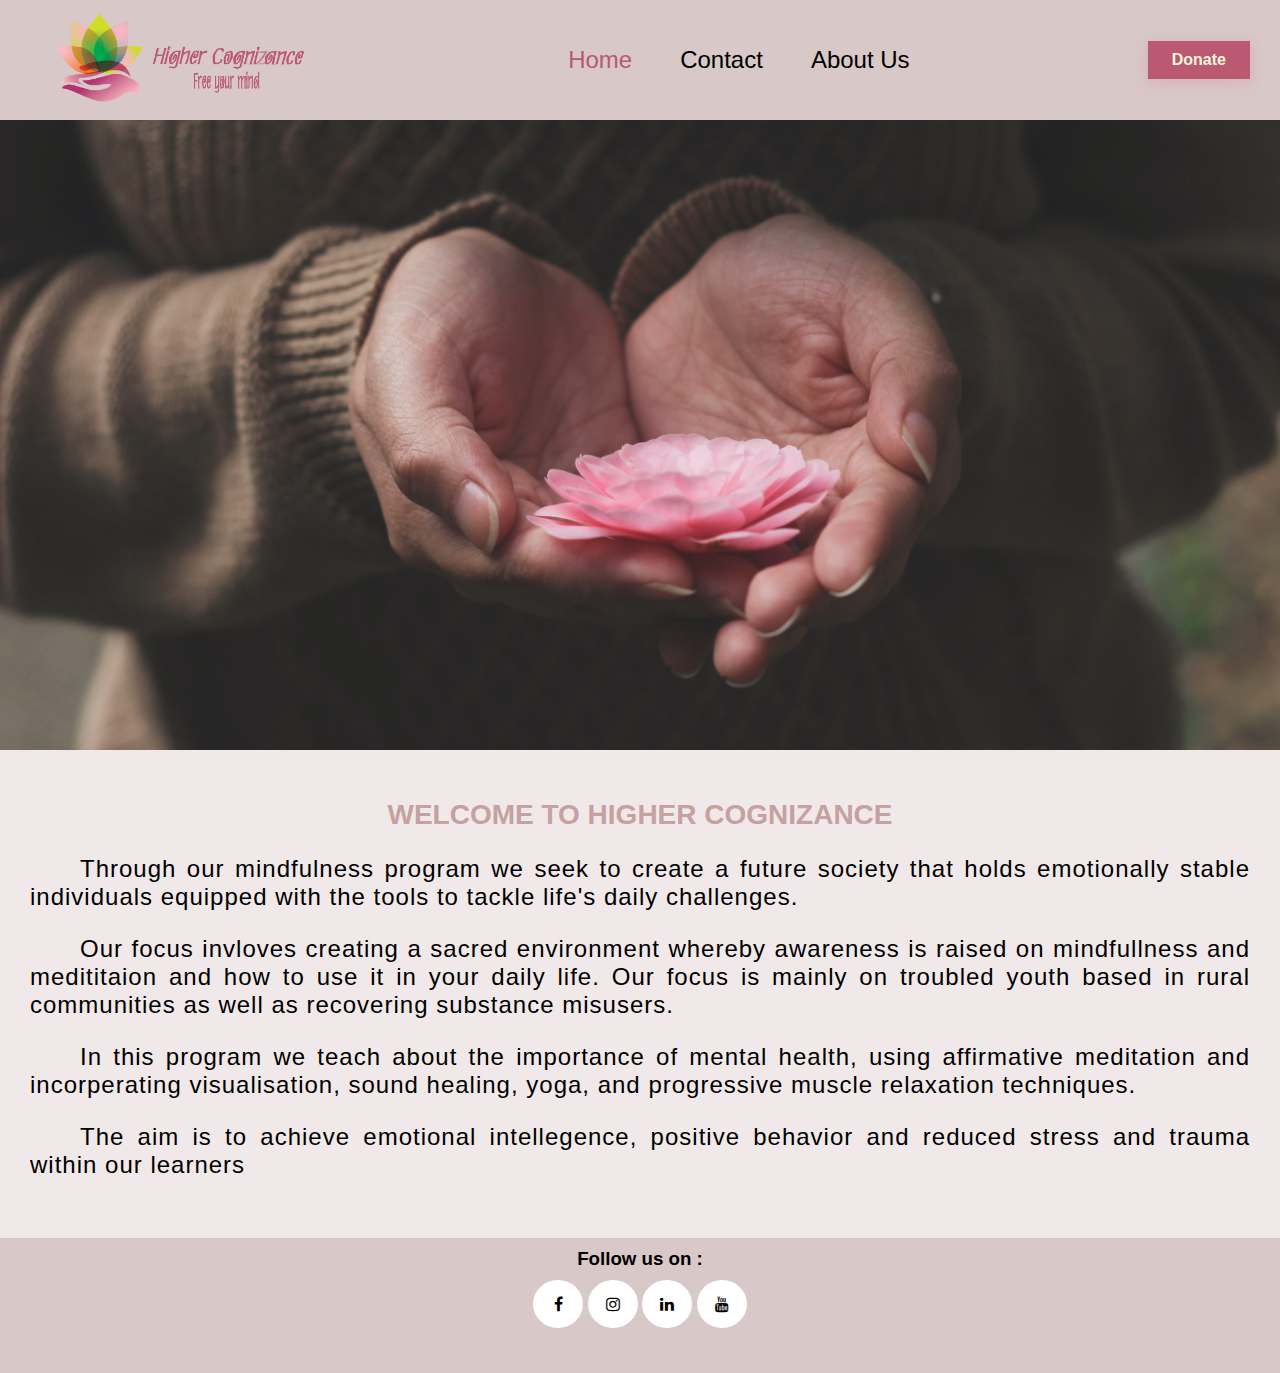
<file: HTML/index.html>
<!DOCTYPE html>
<html lang="en">
<head>
    <meta charset="UTF-8">
    <meta name="viewport" content="width=device-width, initial-scale=1.0">
    <title>Higher Cognizance</title>
    <link rel="stylesheet" type="text/css" href="../STYLING/style.css">
    <link rel="stylesheet" href="https://cdnjs.cloudflare.com/ajax/libs/font-awesome/4.7.0/css/font-awesome.min.css">
</head>
<body>

    <!--HEADER SECTION-->

    <header class="header-section">
        <div class="nav-container">
            <a href="index.html" class="logo-link">
                <img class="logo" src="logo2.png" alt="Higher Cognizance Logo">
            </a>

            <!---NAVIGATION BAR-->
            
                <nav class="navbar">
                    <ul>
                        <li><a class="current" href="index.html">Home</a></li>
                        <li><a href="contact.html">Contact</a></li>
                        <li><a href="about.html">About Us</a></li>
                    </ul>
                </nav>
            <button id="modalBtn" class="button">Donate</button>

            <div id="simpleModal" class="modal">
               <div class="modal-content">
                   <span class="closBtn">&times</span>
                   <p>Hello...I am a modal</p>
               </div> 
            </div>
        </div>
    </header>

     <!--BANNER-->

     <div class="banner">
       
      
    </div>

    <!--MAIN SECTION-->

    <main>
        <section>
            <h1>Welcome to Higher Cognizance</h1>
                <p>Through our mindfulness program we seek to create a future society that holds emotionally stable individuals equipped with the tools to tackle life's daily challenges. </p>
    
                <p>Our focus invloves creating a sacred environment whereby awareness is raised on mindfullness and medititaion and how to use it in your daily life. Our focus is mainly on troubled youth based in rural communities as well as recovering substance misusers.</p>
                <p>In this program we teach about the importance of mental health, using affirmative meditation and incorperating visualisation, sound healing, yoga, and progressive muscle relaxation techniques.</p>
                <p>The aim is to achieve emotional intellegence, positive behavior and reduced stress and trauma within our learners</p>
                       </section>
    </main>

    <!--FOOTER SECTION-->
    <footer>
        <div class="sm-icons"></div>
        <h3> Follow us on :</h3>
        <a href="https://www.facebook.com/highercognizance/" class="fa fa-facebook"></a>
        <a href="#" class="fa fa-instagram"></a>
        <a href="#" class="fa fa-linkedin"></a>
        <a href="#" class="fa fa-youtube"></a>
        </div>
    </footer>
    <script src="index.html" ></script>
</body>
</file>
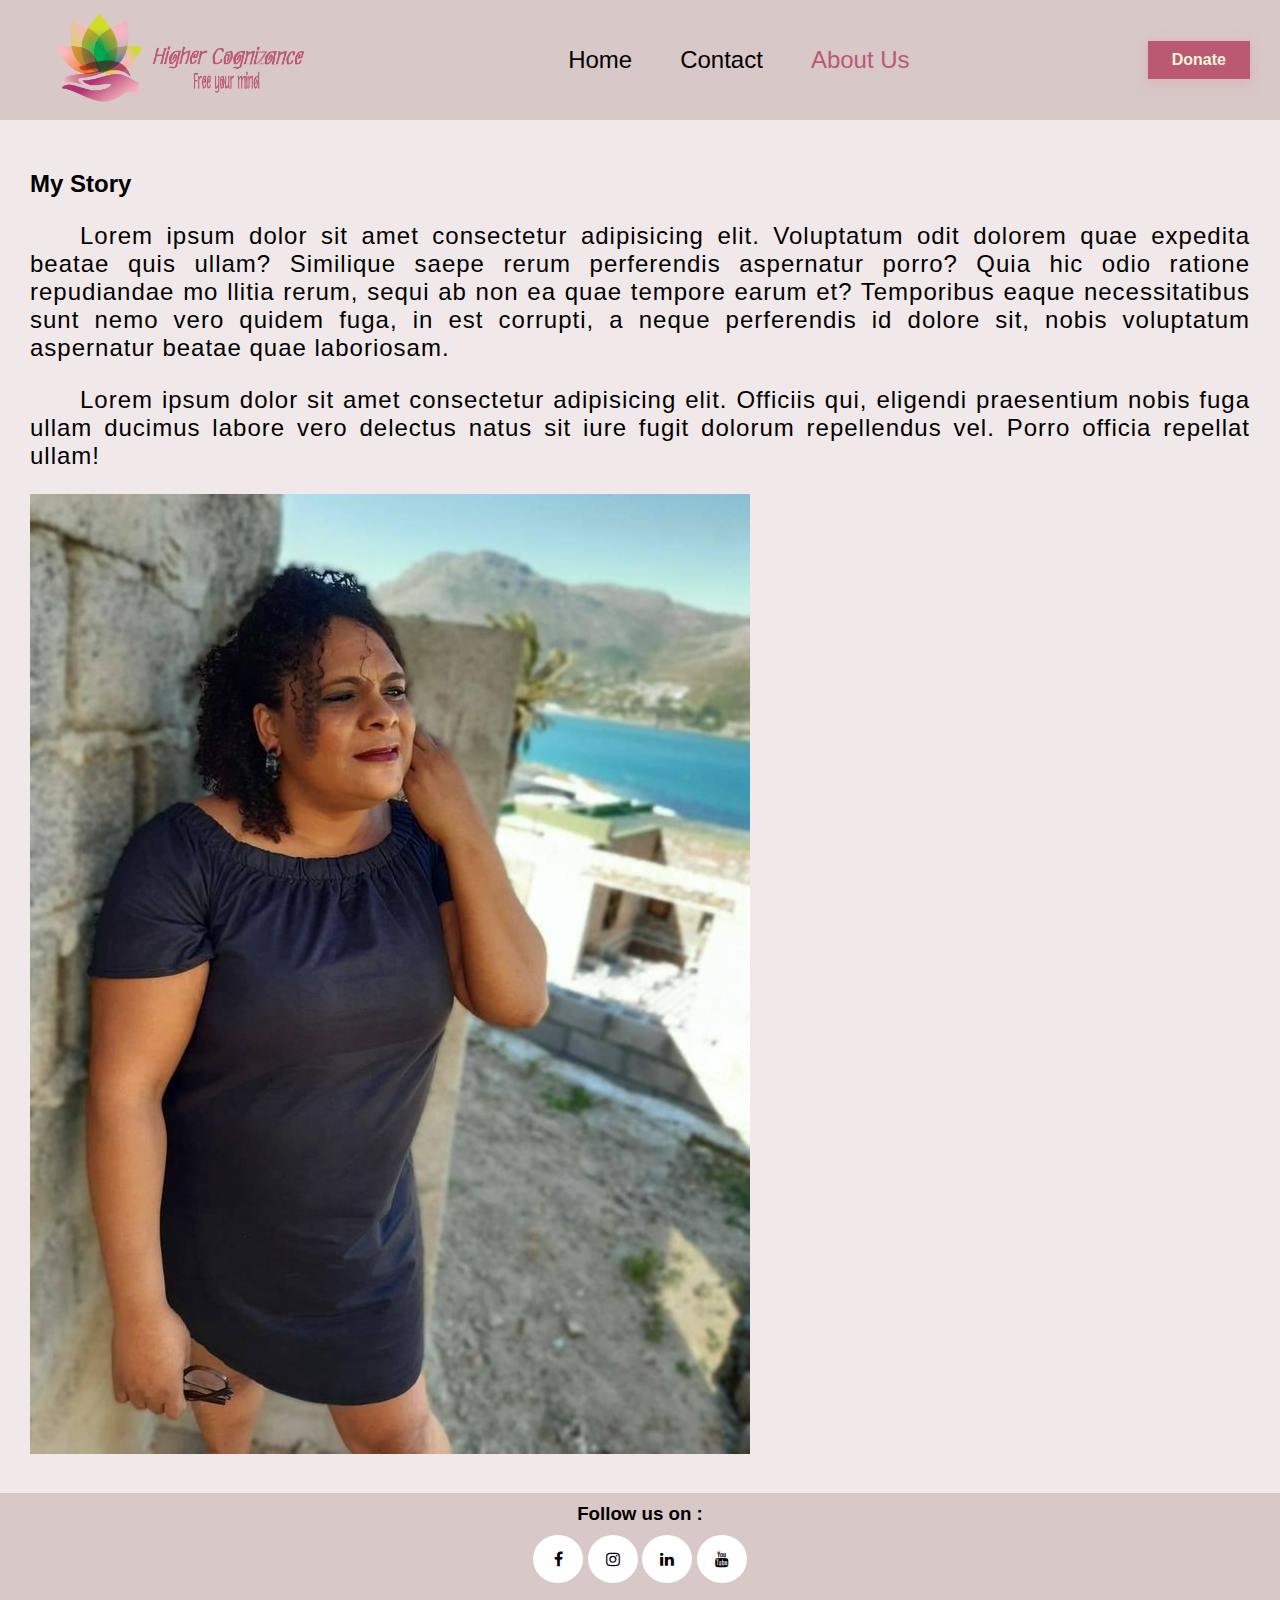
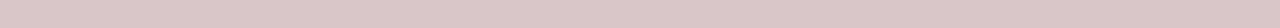
<file: HTML/about.html>
<!DOCTYPE html>
<html lang="en">
  <head>
    <meta charset="UTF-8" />
    <meta name="viewport" content="width=device-width, initial-scale=1.0" />
    <title>Document</title>
    <link rel="stylesheet" type="text/css" href="../STYLING/about.css" />
    <link
      rel="stylesheet"
      href="https://cdnjs.cloudflare.com/ajax/libs/font-awesome/4.7.0/css/font-awesome.min.css"
    />
  </head>
  <body>
    <!--HEADER SECTION-->

    <header class="header-section">
      <div class="nav-container">
        <a href="home.html" class="logo-link">
          <img class="logo" src="logo2.png" alt="Higher Cognizance Logo" />
        </a>

        <!---NAVIGATION BAR-->

        <nav class="navbar">
          <ul class="main-nav" id="nav-ul">
            <li>
              <a href="index.html" class="nav-links">Home</a>
            </li>
            <li>
              <a href="contact.html" class="nav-links">Contact</a>
            </li>
            <li>
              <a class="current" href="about.html" class="nav-links"
                >About Us</a
              >
            </li>
          </ul>
        </nav>
      <button class="button">Donate</button> 
  </div>
    </header>

    <!--MAIN SECTION-->

    <main>
      <article class="about-info">
        <h2>My Story</h2>
        <p>
          Lorem ipsum dolor sit amet consectetur adipisicing elit. Voluptatum
          odit dolorem quae expedita beatae quis ullam? Similique saepe rerum
          perferendis aspernatur porro? Quia hic odio ratione repudiandae mo
          llitia rerum, sequi ab non ea quae tempore earum et? Temporibus eaque
          necessitatibus sunt nemo vero quidem fuga, in est corrupti, a neque
          perferendis id dolore sit, nobis voluptatum aspernatur beatae quae
          laboriosam.
        </p>
        <p>
          Lorem ipsum dolor sit amet consectetur adipisicing elit. Officiis qui,
          eligendi praesentium nobis fuga ullam ducimus labore vero delectus
          natus sit iure fugit dolorum repellendus vel. Porro officia repellat
          ullam!
        </p>
      </article>
      <img
        src="/images/123173152_3481581435264344_2183463759752681342_o.jpg"
        alt="Daphne smiling"
        class="daphne-img"
      />
    </main>

    <!--FOOTER SECTION-->
    <footer>
      <h3>Follow us on :</h3>
      <div class="sm-icons">
        <a
          href="https://www.facebook.com/highercognizance/"
          class="fa fa-facebook"
        ></a>
        <a href="#" class="fa fa-instagram"></a>
        <a href="#" class="fa fa-linkedin"></a>
        <a href="#" class="fa fa-youtube"></a>
      </div>
    </footer>

    <script src="/JAVASCRIPT/index.js"></script>
  </body>
</html>
</file>
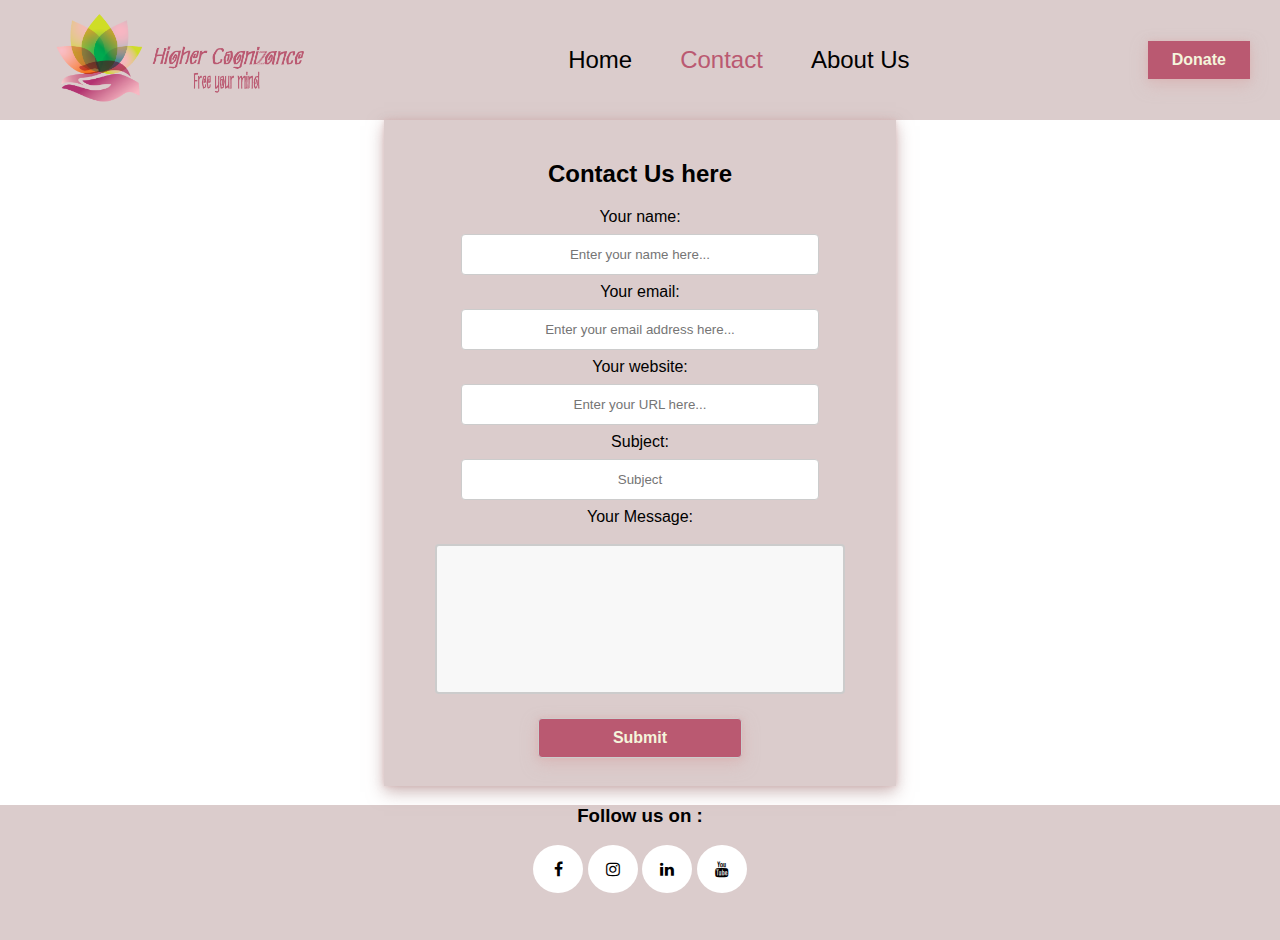
<file: HTML/contact.html>
<!DOCTYPE html>
<html lang="en">
  <head>
    <meta charset="UTF-8" />
    <meta name="viewport" content="width=device-width, initial-scale=1.0" />
    <title>Higher Cognizance</title>
    <link rel="stylesheet" type="text/css" href="../STYLING/contact.css" />
    <link
      rel="stylesheet"
      href="https://cdnjs.cloudflare.com/ajax/libs/font-awesome/4.7.0/css/font-awesome.min.css"
    />
  </head>
  <body>
    <!--HEADER SECTION-->

    <header class="header-section">
      <div class="nav-container">
        <a href="home.html" class="logo-link">
          <img class="logo" src="logo2.png" alt="Higher Cognizance Logo" />
        </a>

        <!---NAVIGATION BAR-->

        <nav class="navbar">
          <ul>
            <li><a href="index.html">Home</a></li>
            <li><a class="current" href="contact.html">Contact</a></li>
            <li><a href="about.html">About Us</a></li>
          </ul>
        </nav>
        <button>Donate</button>
      </div>
    </header>

    <!--MAIN SECTION-->

    <main>
      <section>
        <div class="form">
          <form
            action="https://formsubmit.co/daphneolivier81@gmail.com"
            target="_blank"
            method="POST"
            id="form"
          >
            <h2>Contact Us here</h2>
            <label for="name">Your name:</label><br />
            <input
              type="text"
              id="name"
              name="name"
              value=""
              placeholder="Enter your name here..."
            /><br />
            <label for="email">Your email:</label><br />
            <input
              type="email"
              id="email"
              name="email"
              value=""
              placeholder="Enter your email address here..."
            /><br />
            <label for="website">Your website:</label><br />
            <input
              type="url"
              id="url"
              name="url"
              value=""
              placeholder="Enter your URL here..."
            /><br />
            <label for="subject">Subject:</label><br />
            <input
              type="text"
              id="subject"
              name="subject"
              value=""
              placeholder="Subject"
            /><br />
            <label for="message">Your Message:</label><br /><br />
            <textarea></textarea><br />
            <input type="submit" value="Submit" />
          </form>
        </div>
      </section>
    </main>

    <!--FOOTER SECTION-->
    <footer>
      <h3>Follow us on :</h3>
      <div class="sm-icons">
        <a
          href="https://www.facebook.com/highercognizance/"
          class="fa fa-facebook"
        ></a>
        <a href="#" class="fa fa-instagram"></a>
        <a href="#" class="fa fa-linkedin"></a>
        <a href="#" class="fa fa-youtube"></a>
      </div>
    </footer>
  </body>
</html>
</file>
<file: STYLING/style.css>
/*Global Styling*/

* {
  box-sizing: border-box;
}

body {
  font-family: Arial, Helvetica, sans-serif;
  position: relative;
  background-color: rgba(190, 157, 157, 0.219);
  height: 100vh;
  width: 100%;
  margin: 0;
  padding: 0;
  overflow: auto;
}

a {
  text-decoration: none;
  padding: 10px 24px;
}

.current {
  color: #ba5971;
}
/*Header Section*/

.header-section {
  display: flex;
  background-color: rgba(211, 193, 193, 0.829);
  margin: 0;
  padding: 0;
}
.nav-container {
  display: flex;
  justify-content: space-between;
  height: 120px;
  width: 100%;
  flex-direction: row;
  align-items: center;
  margin: 0px 20px;
  padding: 10px;
  overflow: hidden;
}

.logo-link {
  margin: 0;
  padding: 0px;
}

.logo {
  width: 300px;
  height: 100px;
  margin: 0;
  padding: 0;
}

.button {
  background-color: #ba5971;
  border: none;
  color: beige;
  padding: 10px 24px;
  text-align: center;
  text-decoration: none;
  font-size: 16px;
  font-weight: 600;
  box-shadow: 0 6px 16px 0 rgba(218, 171, 171, 0.5),
    0 0px 6px 0 rgba(218, 171, 171, 0.5);
}

.button:hover {
  color: beige;
  opacity: 0.5;
  background-color: #ba5971;
  cursor: pointer;
}

.button:active {
  background-color: #ba5971;
}

/*Button Modal*/

.modal {
  display: none;
  position: fixed;
  z-index: 1;
  left: 0;
  top: 0;
  height: 100%;
  width: 100%;
  overflow: auto;
  background-color: rgba(0, 0, 0, 0.5);
}

.modal-content {
  background-color: rgba(211, 193, 193, 0.829);
  margin: 20% auto;
  padding: 20px;
  width: 70%;
  box-shadow: 0 5px 8px 0 rgba(0, 0, 0, 0.2), 0 7px 20px 0 rgba(0, 0, 0, 0.17);
}

.closeBtn {
  color: #ba5971;
  float: right;
  font-size: 30px;
}

.closeBtn:hover,
.closeBtn:focus {
  color: #ba5971;
  cursor: pointer;
  text-decoration: none;
}

ul {
  display: flex;
  flex-direction: row;
  justify-content: space-evenly;
  list-style: none;
  margin: 0;
  padding: 0;
}

li a {
  color: rgb(0, 0, 0);
  font-size: x-large;
  text-align: center;
}

li a:hover {
  opacity: 0.7;
  background-color: black;
  color: white;
}

/*Hero Image*/

.banner {
  width: 100%;
  height: 70%;
  background-image: url("../images/Hands.jpg");
  background-position: center;
  background-size: cover;
  background-repeat: no-repeat;
  opacity: 0.9;
  background-color: rgba(0, 0, 0);
  position: relative;
}

main {
  padding: 30px;
}

h1 {
  text-align: center;
  text-transform: uppercase;
  color: rgb(197, 161, 161);
  font-size: 28px;
}

h3 {
  margin: 0;
  padding: 10px;
}
p {
  text-indent: 50px;
  text-align: justify;
  letter-spacing: 1px;
  font-size: 24px;
}

/*Footer Section*/

footer {
  height: 15%;
  width: 100%;
  background-color: rgba(211, 193, 193, 0.829);
  text-align: center;
  margin-top: 5px;
  margin-bottom: 5px;
}

/* Social Media Icons sections*/

.fa {
  padding: 1em;
  font-size: 30px;
  width: 50px;
  text-align: center;
  text-decoration: none;
  margin: 5px 2;
  border-radius: 50%;
}

.fa:hover {
  opacity: 0.7;
  background-color: black;
  color: white;
}

.fa:active {
  background-color: grey;
}

.fa-facebook {
  background: white;
  color: rgb(0, 0, 0);
}

.fa-instagram {
  background: white;
  color: black;
}

.fa-linkedin {
  background-color: white;
  color: black;
}

.fa-youtube {
  background: white;
  color: black;
}
</file>
<file: STYLING/about.css>
/*Global Styling*/

* {
  box-sizing: border-box;
}

body {
  font-family: Arial, Helvetica, sans-serif;
  position: relative;
  background-color: rgba(190, 157, 157, 0.219);
  height: 100vh;
  width: 100%;
  margin: 0;
  padding: 0;
  overflow: auto;
}

a {
  text-decoration: none;
  padding: 10px 24px;
}

.current {
  color: #ba5971;
}
/*Header Section*/

.header-section {
  display: flex;
  background-color: rgba(211, 193, 193, 0.829);
  margin: 0;
  padding: 0;
}
.nav-container {
  display: flex;
  justify-content: space-between;
  height: 120px;
  width: 100%;
  flex-direction: row;
  align-items: center;
  margin: 0px 20px;
  padding: 10px;
  overflow: hidden;
}

.logo-link {
  margin: 0;
  padding: 0px;
}

.logo {
  width: 300px;
  height: 100px;
  margin: 0;
  padding: 0;
}

.button {
  background-color: #ba5971;
  border: none;
  color: beige;
  padding: 10px 24px;
  text-align: center;
  text-decoration: none;
  font-size: 16px;
  font-weight: 600;
  box-shadow: 0 6px 16px 0 rgba(218, 171, 171, 0.5),
    0 0px 6px 0 rgba(218, 171, 171, 0.5);
}

.button:hover {
  color: beige;
  opacity: 0.5;
  background-color: #ba5971;
  cursor: pointer;
}

.button:active {
  background-color: #ba5971;
}

/*Button Modal*/

.modal {
  display: none;
  position: fixed;
  z-index: 1;
  left: 0;
  top: 0;
  height: 100%;
  width: 100%;
  overflow: auto;
  background-color: rgba(0, 0, 0, 0.5);
}

.modal-content {
  background-color: rgba(211, 193, 193, 0.829);
  margin: 20% auto;
  padding: 20px;
  width: 70%;
  box-shadow: 0 5px 8px 0 rgba(0, 0, 0, 0.2), 0 7px 20px 0 rgba(0, 0, 0, 0.17);
}

.closeBtn {
  color: #ba5971;
  float: right;
  font-size: 30px;
}

.closeBtn:hover,
.closeBtn:focus {
  color: #ba5971;
  cursor: pointer;
  text-decoration: none;
}

ul {
  display: flex;
  flex-direction: row;
  justify-content: space-evenly;
  list-style: none;
  margin: 0;
  padding: 0;
}

li a {
  color: rgb(0, 0, 0);
  font-size: x-large;
  text-align: center;
}

li a:hover {
  opacity: 0.7;
  background-color: black;
  color: white;
}

/*Hero Image*/

.banner {
  width: 100%;
  height: 70%;
  background-image: url("../Hands.jpg");
  background-position: center;
  background-size: cover;
  background-repeat: no-repeat;
  opacity: 0.9;
  background-color: rgba(0, 0, 0);
  position: relative;
}

main {
  padding: 30px;
}

h1 {
  text-align: center;
  text-transform: uppercase;
  color: rgb(197, 161, 161);
  font-size: 28px;
}

h3 {
  margin: 0;
  padding: 10px;
}
p {
  text-indent: 50px;
  text-align: justify;
  letter-spacing: 1px;
  font-size: 24px;
}

/*Footer Section*/

footer {
  height: 15%;
  width: 100%;
  background-color: rgba(211, 193, 193, 0.829);
  text-align: center;
  margin-top: 5px;
  margin-bottom: 5px;
}

/* Social Media Icons sections*/

.fa {
  padding: 1em;
  font-size: 30px;
  width: 50px;
  text-align: center;
  text-decoration: none;
  margin: 5px 2;
  border-radius: 50%;
}

.fa:hover {
  opacity: 0.7;
  background-color: black;
  color: white;
}

.fa:active {
  background-color: grey;
}

.fa-facebook {
  background: white;
  color: rgb(0, 0, 0);
}

.fa-instagram {
  background: white;
  color: black;
}

.fa-linkedin {
  background-color: white;
  color: black;
}

.fa-youtube {
  background: white;
  color: black;
}
</file>
<file: STYLING/contact.css>
/*Global Styling*/

* {
  box-sizing: border-box;
}

body {
  display: block;
  flex-direction: column;
  font-family: Arial, Helvetica, sans-serif;
  position: relative;
  height: 100vh;
  width: 100%;
  margin: 0;
  padding: 0;
}

a {
  text-decoration: none;
  padding: 10px 24px;
}

.current {
  color: #ba5971;
}

/*Header Section*/

.header-section {
  display: flex;
  background-color: rgba(211, 193, 193, 0.829);
  margin: 0;
  padding: 0;
}
.nav-container {
  display: flex;
  justify-content: space-between;
  height: 120px;
  width: 100%;
  flex-direction: row;
  align-items: center;
  margin: 0px 20px;
  padding: 10px;
}

.logo-link {
  margin: 0;
  padding: 0px;
}

.logo {
  width: 300px;
  height: 100px;
  margin: 0;
  padding: 0;
}

.navbar {
  justify-content: flex-end;
  align-self: right;
  margin: 0;
  padding: 0;
}

button {
  background-color: #ba5971;
  border: none;
  color: beige;
  padding: 10px 24px;
  text-align: center;
  text-decoration: none;
  font-size: 16px;
  font-weight: 600;
  box-shadow: 0 6px 16px 0 rgba(218, 171, 171, 0.5),
    0 0px 6px 0 rgba(218, 171, 171, 0.5);
}

button:hover {
  color: beige;
  background-color: #a0495f;
  cursor: pointer;
}

button:active {
  opacity: 0.9;
  background-color: #ba5971;
}

ul {
  display: flex;
  flex-direction: row;
  list-style: none;
  margin: 0;
  padding: 0;
}

li a {
  color: rgb(0, 0, 0);
  font-size: x-large;
}

li a:hover {
  opacity: 0.7;
  background-color: black;
  color: white;
}

/*Form Section*/
form {
  position: relative;
  width: 40%;
  margin-left: 40px;
  box-sizing: border-box;
  background-color: rgba(211, 193, 193, 0.829);
  text-align: center;
  padding: 20px 0;
  margin: auto;
  box-shadow: 0 6px 16px 0 rgba(167, 130, 130, 0.562),
    0 0px 6px 0 rgba(218, 171, 171, 0.5);
}
input {
  width: 70%;
  padding: 12px 20px;
  margin: 8px 0;
  display: inline-block;
  border: 1px solid #ccc;
  border-radius: 4px;
  box-sizing: border-box;
}

input[type="submit"] {
  width: 40%;
  background-color: #ba5971;
  color: beige;
  padding: 10px 24px;
  text-align: center;
  text-decoration: none;
  font-size: 16px;
  font-weight: 600;
  box-shadow: 0 6px 16px 0 rgba(218, 171, 171, 0.5),
    0 0px 6px 0 rgba(218, 171, 171, 0.5);
  margin-top: 20px;
}

input[type="submit"]:hover {
  background-color: #a0495f;
  cursor: pointer;
}

input:placeholder-shown {
  text-align: center;
}

input:read-write {
  text-align: center;
}

textarea {
  width: 80%;
  height: 150px;
  padding: 12px 20px;
  border: 2px solid #ccc;
  border-radius: 4px;
  background-color: #f8f8f8;
  font-size: 16px;
  resize: none;
}

/*Footer Section*/

footer {
  height: 15%;
  width: 100%;
  background-color: rgba(211, 193, 193, 0.829);
  text-align: center;
  margin-top: 5px;
  margin-bottom: 5px;
}

/* Social Media Icons sections*/

.fa {
  padding: 1em;
  font-size: 30px;
  width: 50px;
  text-align: center;
  text-decoration: none;
  margin: 5px 2;
  border-radius: 50%;
}

.fa:hover {
  opacity: 0.7;
  background-color: black;
  color: white;
}

.fa:active {
  background-color: grey;
}

.fa-facebook {
  background: white;
  color: rgb(0, 0, 0);
}

.fa-instagram {
  background: white;
  color: black;
}

.fa-linkedin {
  background-color: white;
  color: black;
}

.fa-youtube {
  background: white;
  color: black;
}
</file>
